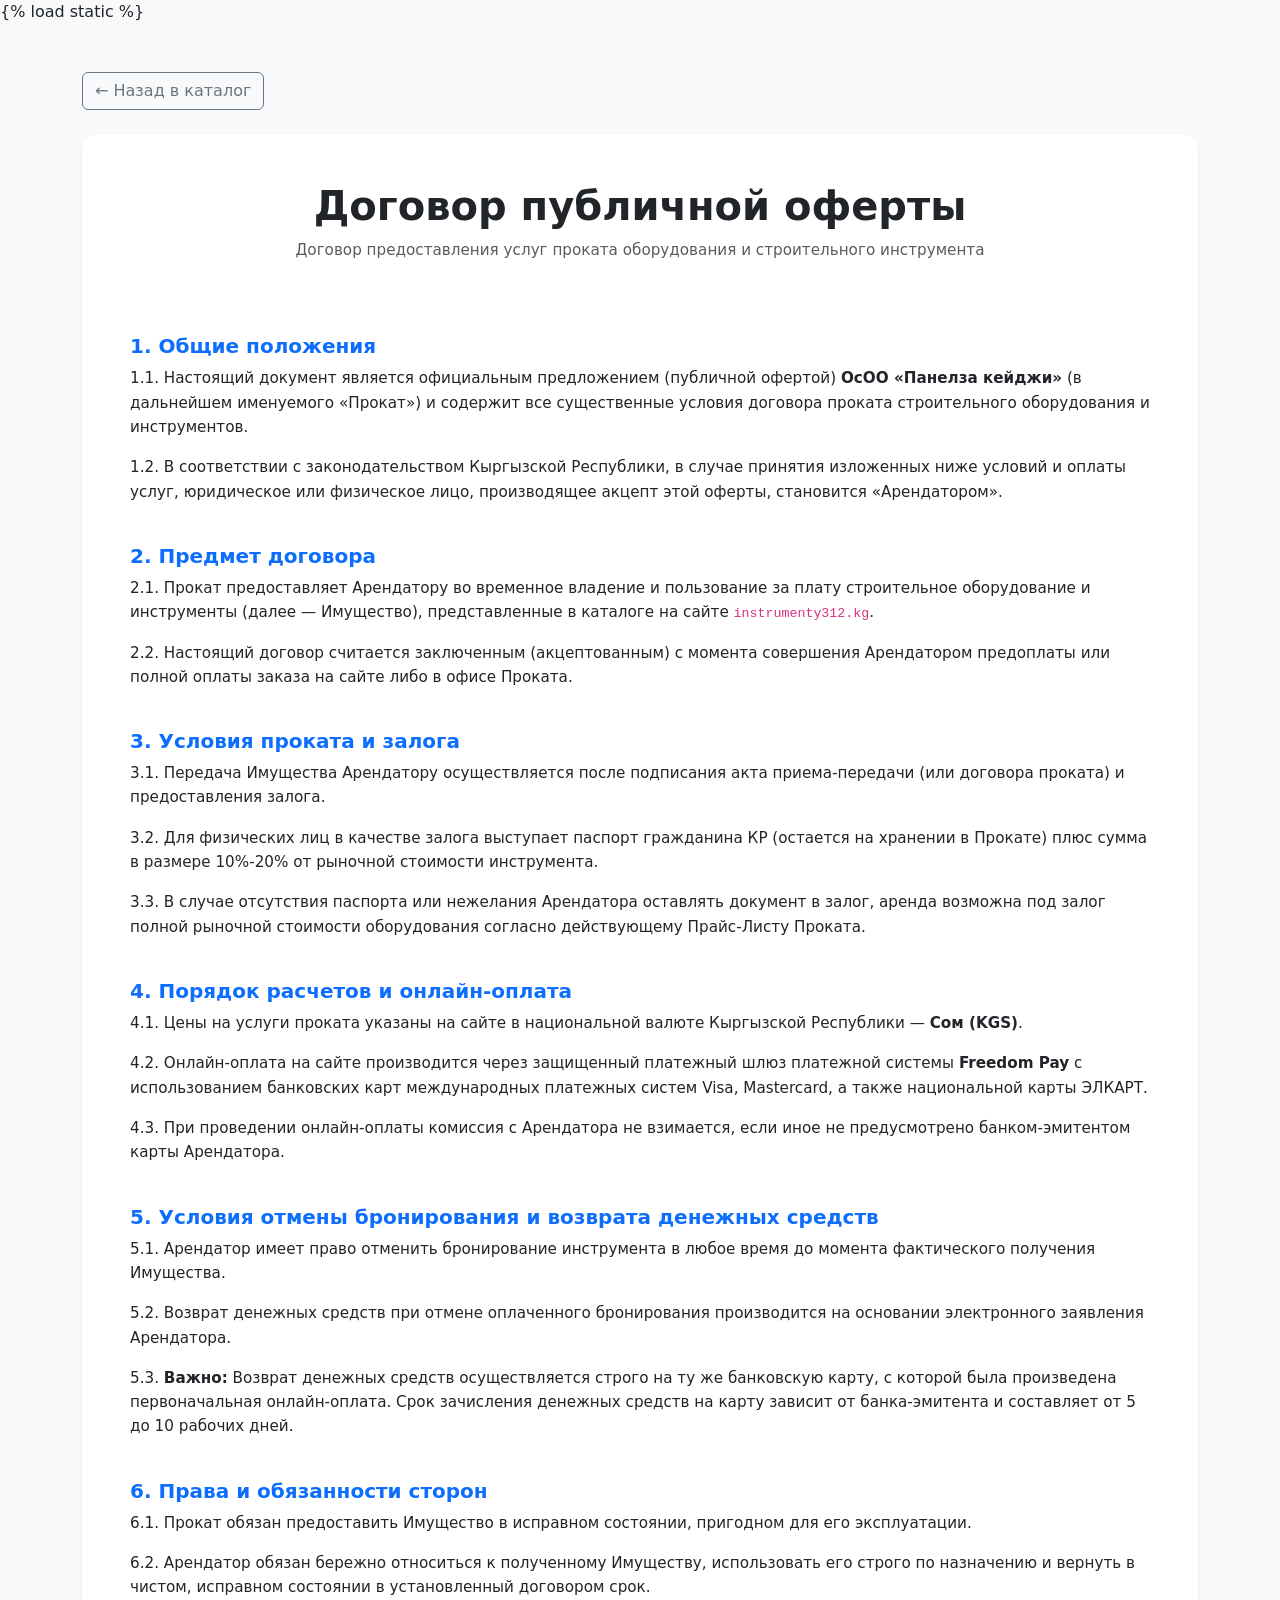
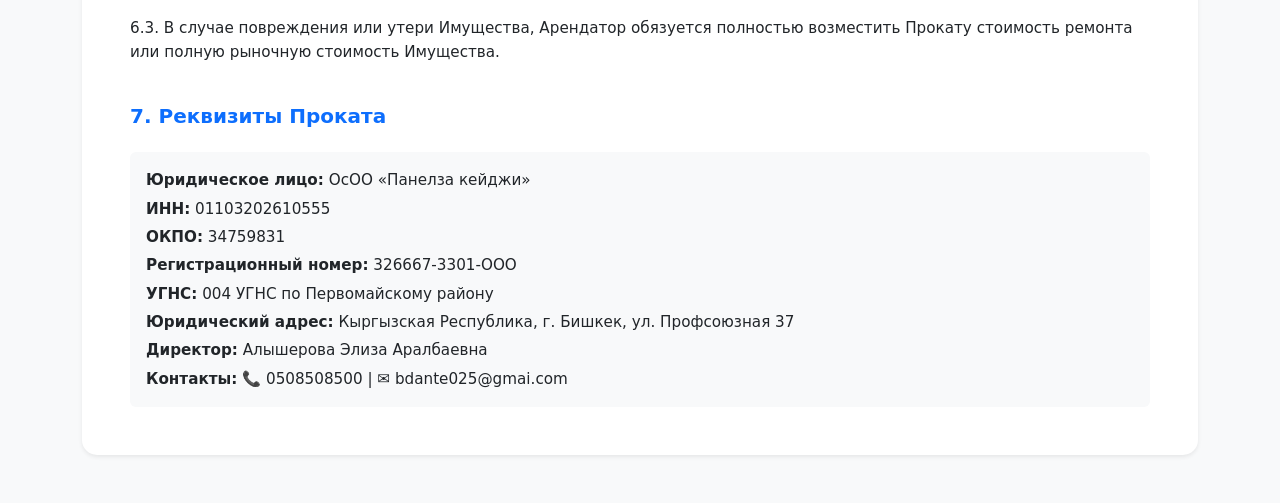
<file: catalog/templates/catalog/offera.html>
{% load static %}
<!DOCTYPE html>
<html lang="ru">
<head>
    <meta charset="UTF-8">
    <meta name="viewport" content="width=device-width, initial-scale=1.0, maximum-scale=1.0, user-scalable=no">
    <title>Публичная оферта — INSTRUMENTY312.KG</title>
    <link href="https://cdn.jsdelivr.net/npm/bootstrap@5.3.0/dist/css/bootstrap.min.css" rel="stylesheet">
    <style>
        body { background-color: #f8f9fa; color: #212529; }
        .document-card { border: none; border-radius: 15px; background: #ffffff; }
        .legal-text h5 { font-weight: bold; margin-top: 1.5rem; color: #0d6efd; }
        .legal-text p, .legal-text li { font-size: 0.95rem; line-height: 1.6; }
    </style>
</head>
<body>

<div class="container py-5">
    <a href="/" class="btn btn-outline-secondary mb-4">← Назад в каталог</a>

    <div class="card shadow-sm p-4 p-md-5 document-card legal-text">
        <h1 class="fw-bold mb-2 text-center">Договор публичной оферты</h1>
        <p class="text-muted text-center small mb-5">Договор предоставления услуг проката оборудования и строительного инструмента</p>

        <h5>1. Общие положения</h5>
        <p>1.1. Настоящий документ является официальным предложением (публичной офертой) <strong>ОсОО «Панелза кейджи»</strong> (в дальнейшем именуемого «Прокат») и содержит все существенные условия договора проката строительного оборудования и инструментов.</p>
        <p>1.2. В соответствии с законодательством Кыргызской Республики, в случае принятия изложенных ниже условий и оплаты услуг, юридическое или физическое лицо, производящее акцепт этой оферты, становится «Арендатором».</p>

        <h5>2. Предмет договора</h5>
        <p>2.1. Прокат предоставляет Арендатору во временное владение и пользование за плату строительное оборудование и инструменты (далее — Имущество), представленные в каталоге на сайте <code>instrumenty312.kg</code>.</p>
        <p>2.2. Настоящий договор считается заключенным (акцептованным) с момента совершения Арендатором предоплаты или полной оплаты заказа на сайте либо в офисе Проката.</p>

        <h5>3. Условия проката и залога</h5>
        <p>3.1. Передача Имущества Арендатору осуществляется после подписания акта приема-передачи (или договора проката) и предоставления залога.</p>
        <p>3.2. Для физических лиц в качестве залога выступает паспорт гражданина КР (остается на хранении в Прокате) плюс сумма в размере 10%-20% от рыночной стоимости инструмента.</p>
        <p>3.3. В случае отсутствия паспорта или нежелания Арендатора оставлять документ в залог, аренда возможна под залог полной рыночной стоимости оборудования согласно действующему Прайс-Листу Проката.</p>

        <h5>4. Порядок расчетов и онлайн-оплата</h5>
        <p>4.1. Цены на услуги проката указаны на сайте в национальной валюте Кыргызской Республики — <strong>Сом (KGS)</strong>.</p>
        <p>4.2. Онлайн-оплата на сайте производится через защищенный платежный шлюз платежной системы <strong>Freedom Pay</strong> с использованием банковских карт международных платежных систем Visa, Mastercard, а также национальной карты ЭЛКАРТ.</p>
        <p>4.3. При проведении онлайн-оплаты комиссия с Арендатора не взимается, если иное не предусмотрено банком-эмитентом карты Арендатора.</p>

        <h5>5. Условия отмены бронирования и возврата денежных средств</h5>
        <p>5.1. Арендатор имеет право отменить бронирование инструмента в любое время до момента фактического получения Имущества.</p>
        <p>5.2. Возврат денежных средств при отмене оплаченного бронирования производится на основании электронного заявления Арендатора.</p>
        <p>5.3. <strong>Важно:</strong> Возврат денежных средств осуществляется строго на ту же банковскую карту, с которой была произведена первоначальная онлайн-оплата. Срок зачисления денежных средств на карту зависит от банка-эмитента и составляет от 5 до 10 рабочих дней.</p>

        <h5>6. Права и обязанности сторон</h5>
        <p>6.1. Прокат обязан предоставить Имущество в исправном состоянии, пригодном для его эксплуатации.</p>
        <p>6.2. Арендатор обязан бережно относиться к полученному Имуществу, использовать его строго по назначению и вернуть в чистом, исправном состоянии в установленный договором срок.</p>
        <p>6.3. В случае повреждения или утери Имущества, Арендатор обязуется полностью возместить Прокату стоимость ремонта или полную рыночную стоимость Имущества.</p>

        <h5>7. Реквизиты Проката</h5>
        <div class="bg-light p-3 rounded small mt-3">
            <p class="mb-1"><strong>Юридическое лицо:</strong> ОсОО «Панелза кейджи»</p>
            <p class="mb-1"><strong>ИНН:</strong> 01103202610555</p>
            <p class="mb-1"><strong>ОКПО:</strong> 34759831</p>
            <p class="mb-1"><strong>Регистрационный номер:</strong> 326667-3301-ООО</p>
            <p class="mb-1"><strong>УГНС:</strong> 004 УГНС по Первомайскому району</p>
            <p class="mb-1"><strong>Юридический адрес:</strong> Кыргызская Республика, г. Бишкек, ул. Профсоюзная 37</p>
            <p class="mb-1"><strong>Директор:</strong> Алышерова Элиза Аралбаевна</p>
            <p class="mb-0"><strong>Контакты:</strong> 📞 0508508500 | ✉️ bdante025@gmai.com</p>
        </div>
    </div>
</div>

<script src="https://cdn.jsdelivr.net/npm/bootstrap@5.3.0/dist/js/bootstrap.bundle.min.js"></script>
</body>
</html>
</file>
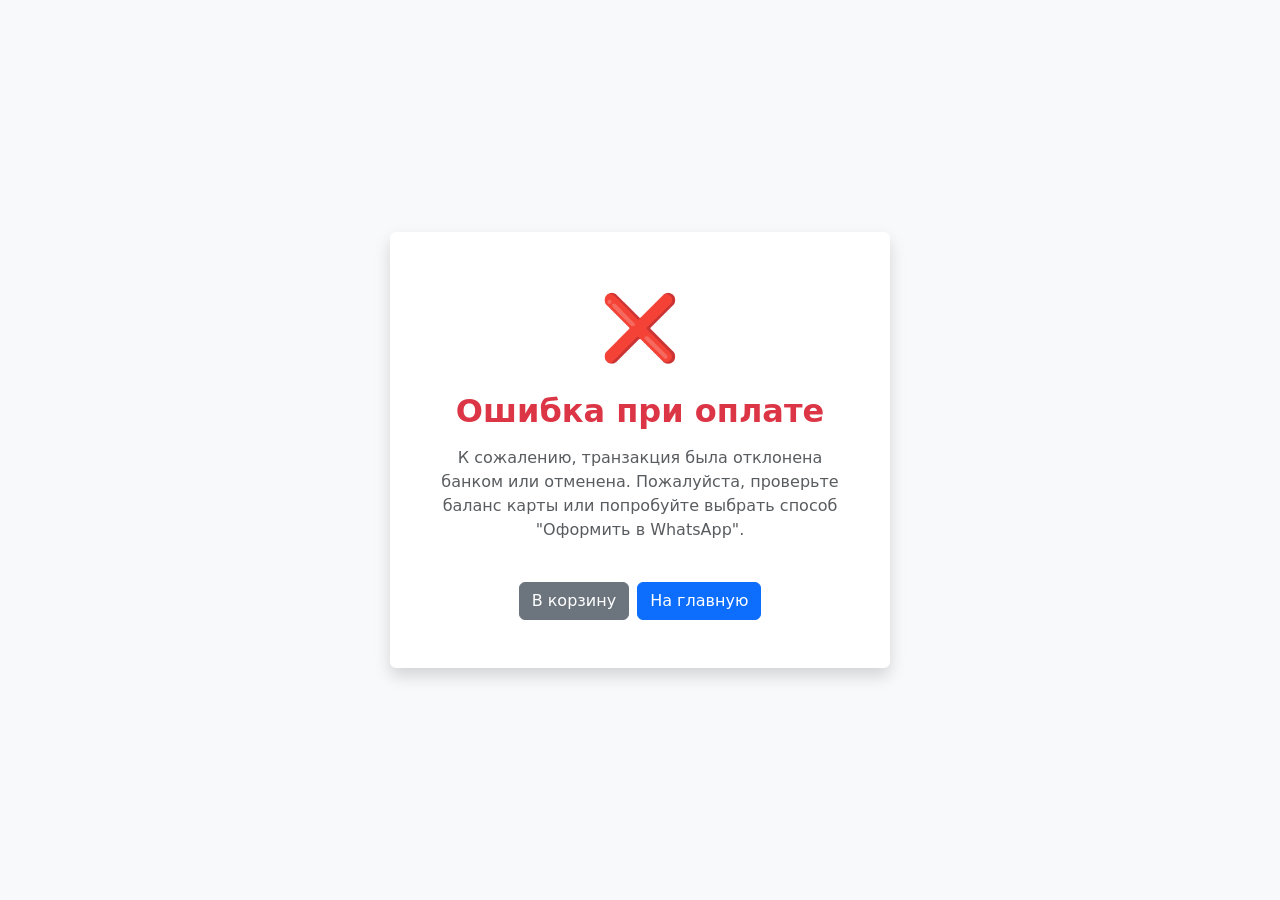
<file: catalog/templates/catalog/payment_failure.html>
<!DOCTYPE html>
<html lang="ru">
<head>
    <meta charset="UTF-8">
    <title>Ошибка оплаты</title>
    <link href="https://cdn.jsdelivr.net/npm/bootstrap@5.3.0/dist/css/bootstrap.min.css" rel="stylesheet">
</head>
<body class="bg-light d-flex align-items-center justify-content-center" style="height: 100vh;">
    <div class="card p-5 shadow border-0 text-center" style="max-width: 500px;">
        <span style="font-size: 4rem;">❌</span>
        <h2 class="fw-bold text-danger mt-3">Ошибка при оплате</h2>
        <p class="text-muted mt-2">К сожалению, транзакция была отклонена банком или отменена. Пожалуйста, проверьте баланс карты или попробуйте выбрать способ "Оформить в WhatsApp".</p>
        <div class="d-flex gap-2 justify-content-center mt-4">
            <a href="/cart/" class="btn btn-secondary">В корзину</a>
            <a href="/" class="btn btn-primary">На главную</a>
        </div>
    </div>
</body>
</html>
</file>
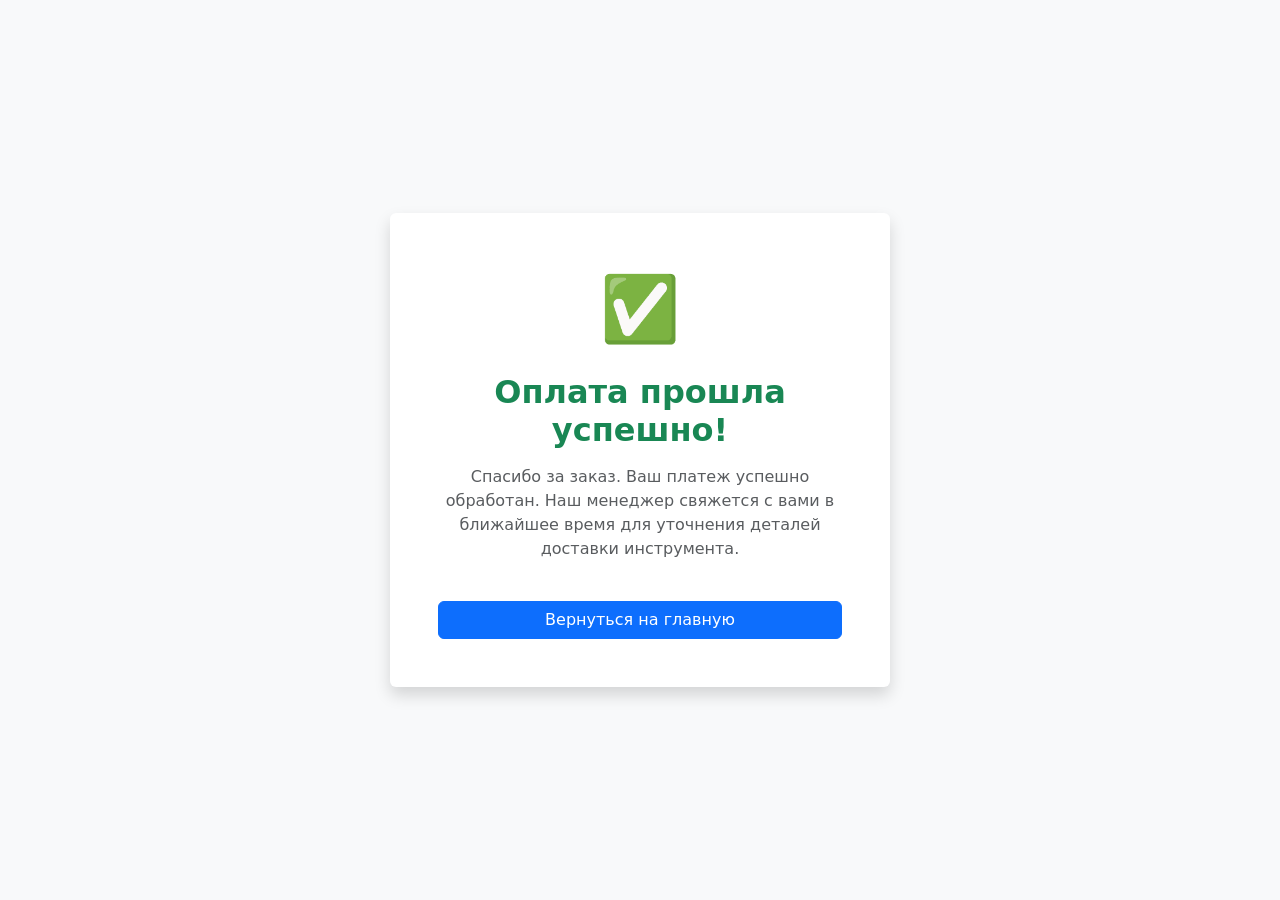
<file: catalog/templates/catalog/payment_success.html>
<!DOCTYPE html>
<html lang="ru">
<head>
    <meta charset="UTF-8">
    <title>Оплата успешна</title>
    <link href="https://cdn.jsdelivr.net/npm/bootstrap@5.3.0/dist/css/bootstrap.min.css" rel="stylesheet">
</head>
<body class="bg-light d-flex align-items-center justify-content-center" style="height: 100vh;">
    <div class="card p-5 shadow border-0 text-center" style="max-width: 500px;">
        <span style="font-size: 4rem;">✅</span>
        <h2 class="fw-bold text-success mt-3">Оплата прошла успешно!</h2>
        <p class="text-muted mt-2">Спасибо за заказ. Ваш платеж успешно обработан. Наш менеджер свяжется с вами в ближайшее время для уточнения деталей доставки инструмента.</p>
        <a href="/" class="btn btn-primary mt-4">Вернуться на главную</a>
    </div>
</body>
</html>
</file>
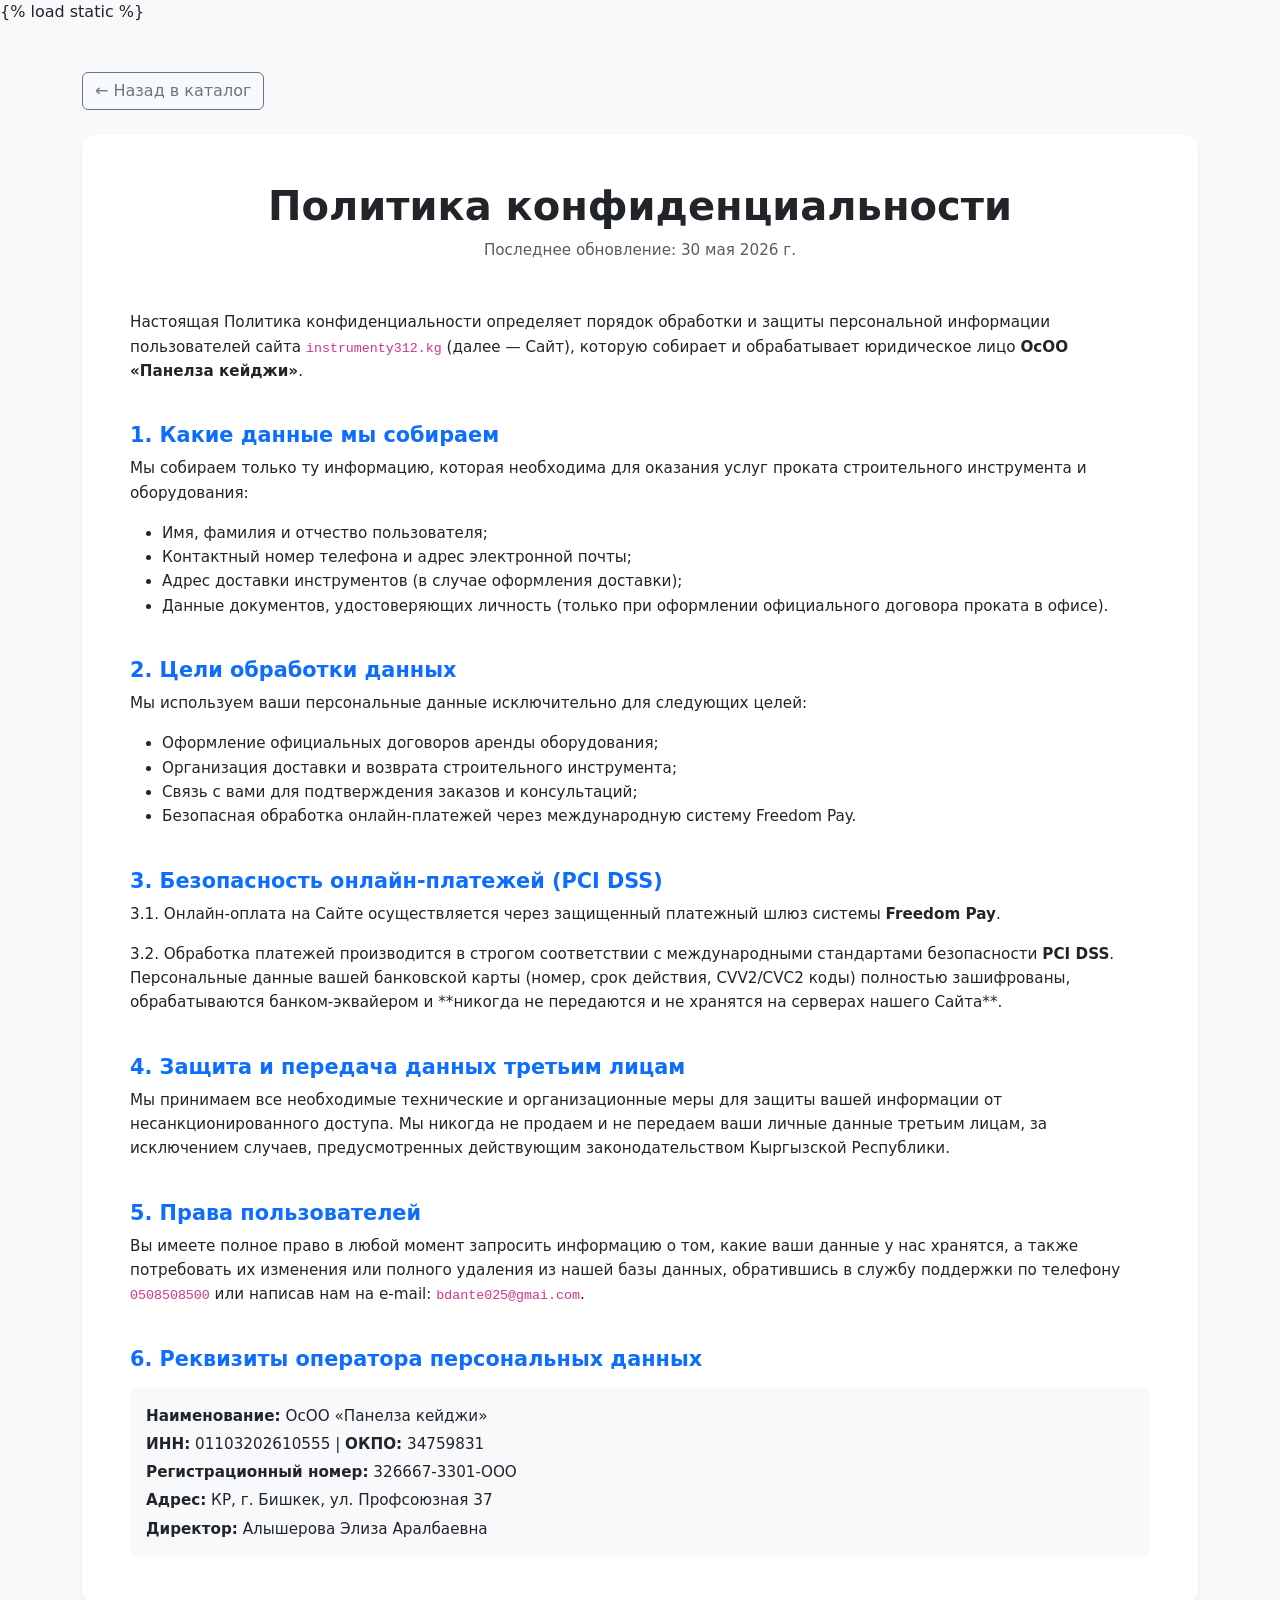
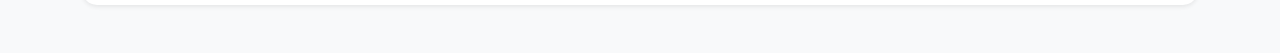
<file: catalog/templates/catalog/privacy.html>
{% load static %}
<!DOCTYPE html>
<html lang="ru">
<head>
    <meta charset="UTF-8">
    <meta name="viewport" content="width=device-width, initial-scale=1.0, maximum-scale=1.0, user-scalable=no">
    <title>Политика конфиденциальности — INSTRUMENTY312.KG</title>
    <link href="https://cdn.jsdelivr.net/npm/bootstrap@5.3.0/dist/css/bootstrap.min.css" rel="stylesheet">
    <style>
        body { background-color: #f8f9fa; color: #212529; }
        .document-card { border: none; border-radius: 15px; background: #ffffff; }
        .legal-text h2 { font-size: 1.3rem; font-weight: bold; margin-top: 1.5rem; color: #0d6efd; }
        .legal-text p, .legal-text li { font-size: 0.95rem; line-height: 1.6; }
    </style>
</head>
<body>

<div class="container py-5">
    <a href="/" class="btn btn-outline-secondary mb-4">← Назад в каталог</a>

    <div class="card shadow-sm p-4 p-md-5 document-card legal-text">
        <h1 class="fw-bold mb-2 text-center">Политика конфиденциальности</h1>
        <p class="text-muted text-center small mb-5">Последнее обновление: 30 мая 2026 г.</p>

        <p>Настоящая Политика конфиденциальности определяет порядок обработки и защиты персональной информации пользователей сайта <code>instrumenty312.kg</code> (далее — Сайт), которую собирает и обрабатывает юридическое лицо <strong>ОсОО «Панелза кейджи»</strong>.</p>

        <h2>1. Какие данные мы собираем</h2>
        <p>Мы собираем только ту информацию, которая необходима для оказания услуг проката строительного инструмента и оборудования:</p>
        <ul>
            <li>Имя, фамилия и отчество пользователя;</li>
            <li>Контактный номер телефона и адрес электронной почты;</li>
            <li>Адрес доставки инструментов (в случае оформления доставки);</li>
            <li>Данные документов, удостоверяющих личность (только при оформлении официального договора проката в офисе).</li>
        </ul>

        <h2>2. Цели обработки данных</h2>
        <p>Мы используем ваши персональные данные исключительно для следующих целей:</p>
        <ul>
            <li>Оформление официальных договоров аренды оборудования;</li>
            <li>Организация доставки и возврата строительного инструмента;</li>
            <li>Связь с вами для подтверждения заказов и консультаций;</li>
            <li>Безопасная обработка онлайн-платежей через международную систему Freedom Pay.</li>
        </ul>

        <h2>3. Безопасность онлайн-платежей (PCI DSS)</h2>
        <p>3.1. Онлайн-оплата на Сайте осуществляется через защищенный платежный шлюз системы <strong>Freedom Pay</strong>.</p>
        <p>3.2. Обработка платежей производится в строгом соответствии с международными стандартами безопасности <strong>PCI DSS</strong>. Персональные данные вашей банковской карты (номер, срок действия, CVV2/CVC2 коды) полностью зашифрованы, обрабатываются банком-эквайером и **никогда не передаются и не хранятся на серверах нашего Сайта**.</p>

        <h2>4. Защита и передача данных третьим лицам</h2>
        <p>Мы принимаем все необходимые технические и организационные меры для защиты вашей информации от несанкционированного доступа. Мы никогда не продаем и не передаем ваши личные данные третьим лицам, за исключением случаев, предусмотренных действующим законодательством Кыргызской Республики.</p>

        <h2>5. Права пользователей</h2>
        <p>Вы имеете полное право в любой момент запросить информацию о том, какие ваши данные у нас хранятся, а также потребовать их изменения или полного удаления из нашей базы данных, обратившись в службу поддержки по телефону <code>0508508500</code> или написав нам на e-mail: <code>bdante025@gmai.com</code>.</p>

        <h2 class="mt-4">6. Реквизиты оператора персональных данных</h2>
        <div class="bg-light p-3 rounded small mt-2">
            <p class="mb-1"><strong>Наименование:</strong> ОсОО «Панелза кейджи»</p>
            <p class="mb-1"><strong>ИНН:</strong> 01103202610555 | <strong>ОКПО:</strong> 34759831</p>
            <p class="mb-1"><strong>Регистрационный номер:</strong> 326667-3301-ООО</p>
            <p class="mb-1"><strong>Адрес:</strong> КР, г. Бишкек, ул. Профсоюзная 37</p>
            <p class="mb-0"><strong>Директор:</strong> Алышерова Элиза Аралбаевна</p>
        </div>
    </div>
</div>

<script src="https://cdn.jsdelivr.net/npm/bootstrap@5.3.0/dist/js/bootstrap.bundle.min.js"></script>
</body>
</html>
</file>
